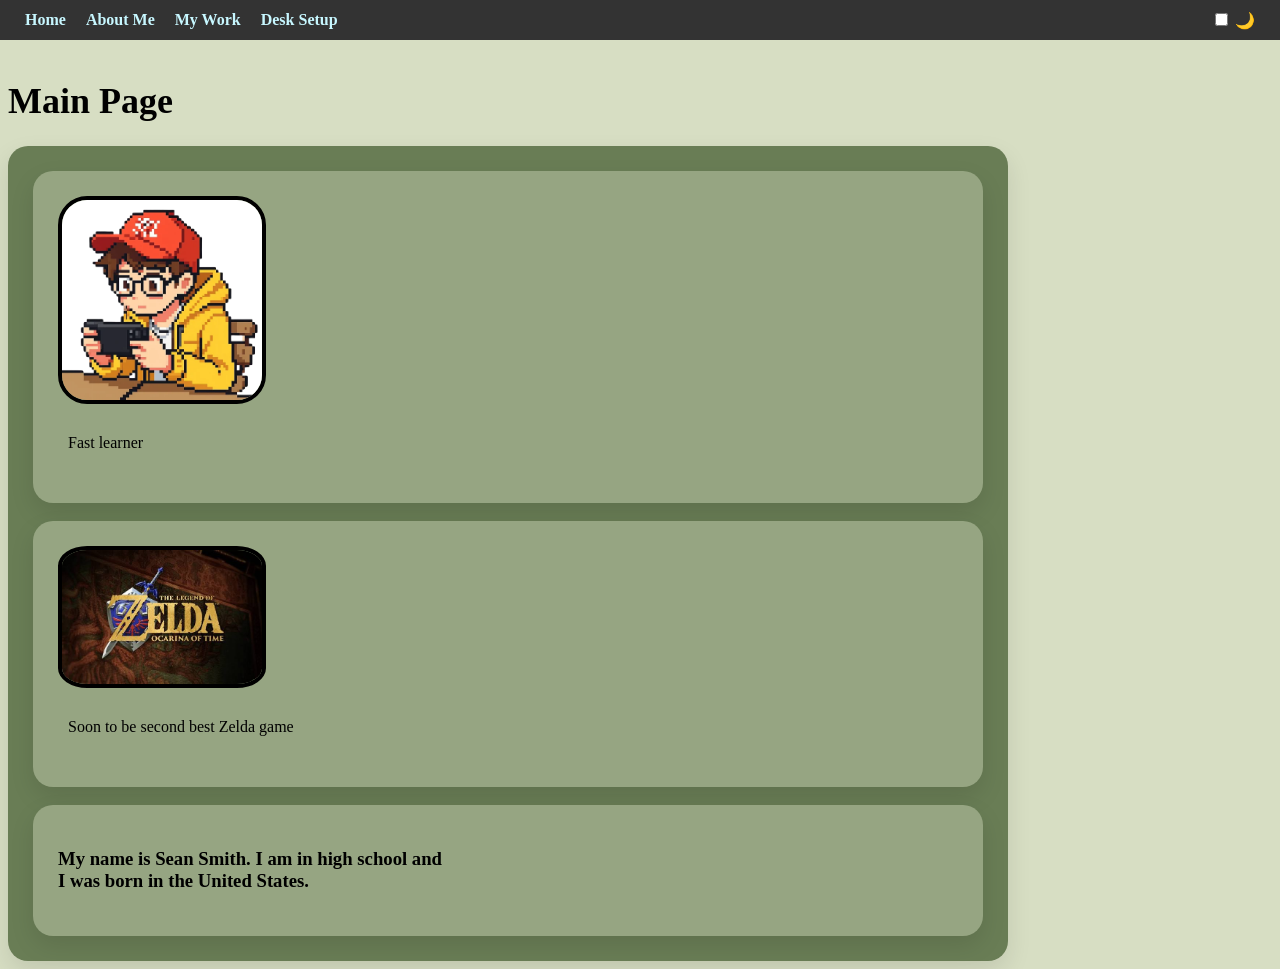
<file: Index.html>
<!DOCTYPE html>
<html lang="en">

<head>
    <meta charset="UTF-8">

    <title>Sean.S — Studio Profile</title>

    <link rel="stylesheet" href="css/style.css">

    <script>
        if (localStorage.getItem("darkMode") === "on") {
            document.documentElement.classList.add("dark-mode");
        }
    </script>

    <meta name="description" content="Main Page For Sean's site.">
</head>

<body>

    <nav>
        <div class="nav-links">
            <a href="index.html">Home</a>
            <a href="about.html">About Me</a>
            <a href="work.html">My Work</a>
            <a href="setup.html">Desk Setup</a>
        </div>

        <div class="dark-mode">
            <input type="checkbox" id="dark-mode-toggle">
            <label for="dark-mode-toggle">🌙</label>
        </div>
    </nav>

    <header>
        <h1>Main Page</h1>
    </header>
    <div class="text-box-1">

       
        <div class="text-box">
            <img
                src="images/Sean_Avatar.png"
                alt="A pixel art image of Sean"
            >
    
            <p>Fast learner</p>
       </div>

       <br>
        <div class="text-box">
            <img
                src="images/Oot_Remake.png"
                alt="A new game I need to save up for"
            >

            <p>Soon to be second best Zelda game</p>
        </div>
        <br>
        <div class="text-box">
            <h3>
                My name is Sean Smith. I am in high school and<br>
                I was born in the United States.
            </h3>
        </div>
    </div>


    <script src="js/script.js"></script>

</body>

</html>
</file>
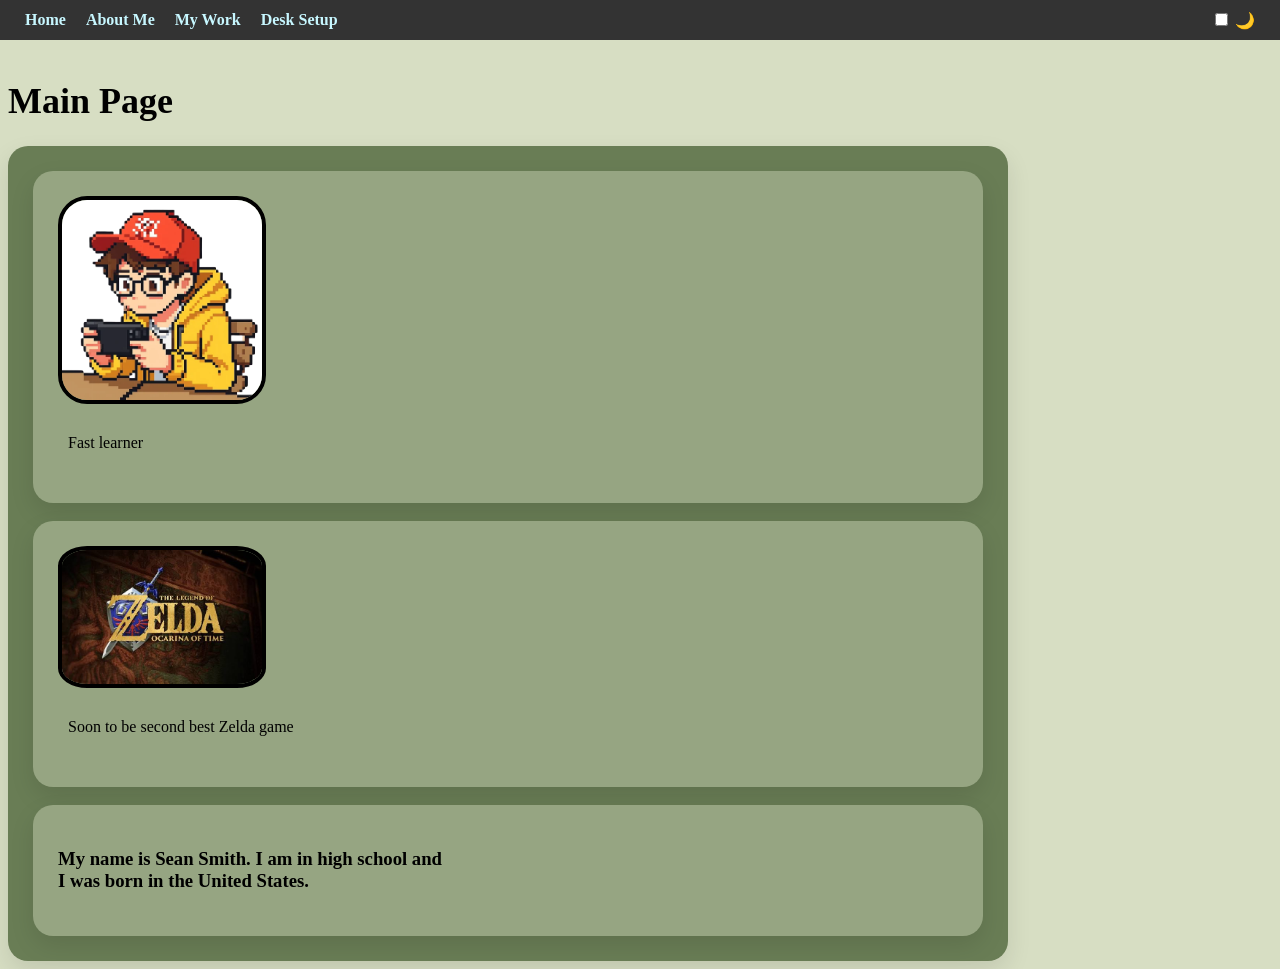
<file: index.html>
<!DOCTYPE html>
<html lang="en">

<head>
    <meta charset="UTF-8">

    <title>Sean.S — Studio Profile</title>

    <link rel="stylesheet" href="css/style.css">

    <script>
        if (localStorage.getItem("darkMode") === "on") {
            document.documentElement.classList.add("dark-mode");
        }
    </script>

    <meta name="description" content="Main Page For Sean's site.">
</head>

<body>

    <nav>
        <div class="nav-links">
            <a href="index.html">Home</a>
            <a href="about.html">About Me</a>
            <a href="work.html">My Work</a>
            <a href="setup.html">Desk Setup</a>
        </div>

        <div class="dark-mode">
            <input type="checkbox" id="dark-mode-toggle">
            <label for="dark-mode-toggle">🌙</label>
        </div>
    </nav>

    <header>
        <h1>Main Page</h1>
    </header>
    <div class="text-box-1">

       
        <div class="text-box">
            <img
                src="images/Sean_Avatar.png"
                alt="A pixel art image of Sean"
            >
    
            <p>Fast learner</p>
       </div>

       <br>
        <div class="text-box">
            <img
                src="images/Oot_Remake.png"
                alt="A new game I need to save up for"
            >

            <p>Soon to be second best Zelda game</p>
        </div>
        <br>
        <div class="text-box">
            <h3>
                My name is Sean Smith. I am in high school and<br>
                I was born in the United States.
            </h3>
        </div>
    </div>


    <script src="js/script.js"></script>

</body>

</html>
</file>
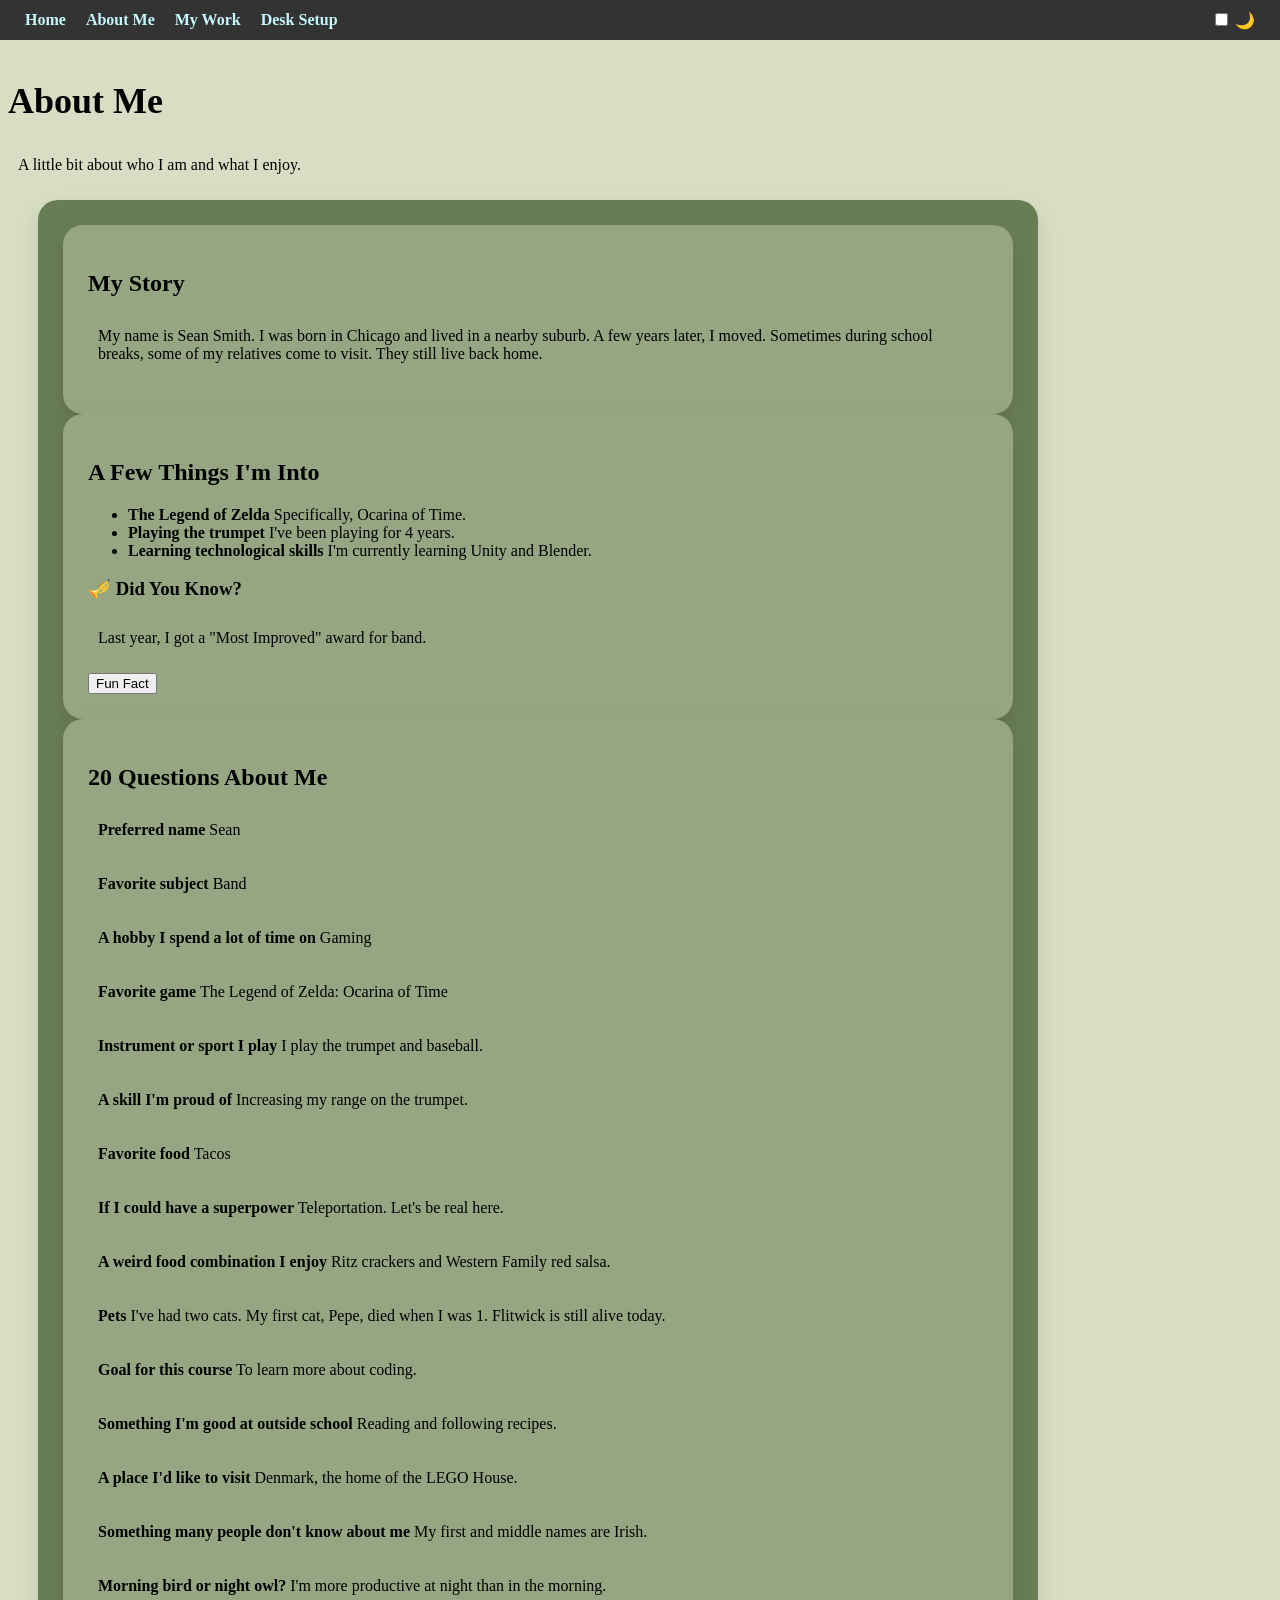
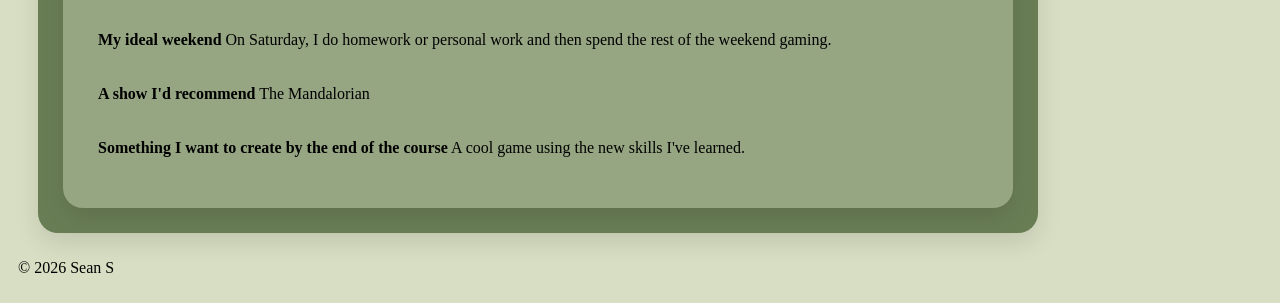
<file: about.html>
<!DOCTYPE html>
<html lang="en">

<head>
  <meta charset="UTF-8">
  <meta name="viewport" content="width=device-width, initial-scale=1.0">
  <title>About Me — Sean S</title>

  <link rel="stylesheet" href="css/style.css">

  <script>
    if (localStorage.getItem("darkMode") === "on") {
      document.documentElement.classList.add("dark-mode");
    }
  </script>
</head>

<body>

  <nav>
    <div class="nav-links">
      <a href="index.html">Home</a>
      <a href="about.html" aria-current="page">About Me</a>
      <a href="work.html">My Work</a>
      <a href="setup.html">Desk Setup</a>
    </div>

    <div class="dark-mode">
      <input type="checkbox" id="dark-mode-toggle">
      <label for="dark-mode-toggle" aria-label="Toggle dark mode">🌙</label>
    </div>
  </nav>

  <header>
    <h1>About Me</h1>
    <p>A little bit about who I am and what I enjoy.</p>
  </header>

  <main class="text-box-1">

    <section class="text-box">
      <h2 id="bio-heading">My Story</h2>

      <p>
        My name is Sean Smith. I was born in Chicago and lived in a
        nearby suburb. A few years later, I moved. Sometimes during
        school breaks, some of my relatives come to visit. They still
        live back home.
      </p>
    </section>

    <section class="text-box">
      <h2>A Few Things I'm Into</h2>

      <ul class="skills-list">
        <li class="skill-pill">
          <strong>The Legend of Zelda</strong>
          <span class="skill-detail">
            Specifically, Ocarina of Time.
          </span>
        </li>

        <li class="skill-pill">
          <strong>Playing the trumpet</strong>
          <span class="skill-detail">
            I've been playing for 4 years.
          </span>
        </li>

        <li class="skill-pill">
          <strong>Learning technological skills</strong>
          <span class="skill-detail">
            I'm currently learning Unity and Blender.
          </span>
        </li>
      </ul>

      <div class="fun-fact-box">
        <h3>🎺 Did You Know?</h3>

        <p id="fun-fact">
          Last year, I got a "Most Improved" award for band.
        </p>

        <button id="fact-btn">Fun Fact</button>
      </div>
    </section>

    <section class="text-box">
      <h2>20 Questions About Me</h2>

      <div class="questions-list">

        <p>
          <strong>Preferred name</strong>
          <span>Sean</span>
        </p>

        <p>
          <strong>Favorite subject</strong>
          <span>Band</span>
        </p>

        <p>
          <strong>A hobby I spend a lot of time on</strong>
          <span>Gaming</span>
        </p>

        <p>
          <strong>Favorite game</strong>
          <span>The Legend of Zelda: Ocarina of Time</span>
        </p>

        <p>
          <strong>Instrument or sport I play</strong>
          <span>I play the trumpet and baseball.</span>
        </p>

        <p>
          <strong>A skill I'm proud of</strong>
          <span>Increasing my range on the trumpet.</span>
        </p>

        <p>
          <strong>Favorite food</strong>
          <span>Tacos</span>
        </p>

        <p>
          <strong>If I could have a superpower</strong>
          <span>Teleportation. Let's be real here.</span>
        </p>

        <p>
          <strong>A weird food combination I enjoy</strong>
          <span>Ritz crackers and Western Family red salsa.</span>
        </p>

        <p>
          <strong>Pets</strong>
          <span>
            I've had two cats. My first cat, Pepe, died when I was 1.
            Flitwick is still alive today.
          </span>
        </p>

        <p>
          <strong>Goal for this course</strong>
          <span>To learn more about coding.</span>
        </p>

        <p>
          <strong>Something I'm good at outside school</strong>
          <span>Reading and following recipes.</span>
        </p>

        <p>
          <strong>A place I'd like to visit</strong>
          <span>Denmark, the home of the LEGO House.</span>
        </p>

        <p>
          <strong>Something many people don't know about me</strong>
          <span>My first and middle names are Irish.</span>
        </p>

        <p>
          <strong>Morning bird or night owl?</strong>
          <span>I'm more productive at night than in the morning.</span>
        </p>

        <p>
          <strong>My ideal weekend</strong>
          <span>
            On Saturday, I do homework or personal work and then
            spend the rest of the weekend gaming.
          </span>
        </p>

        <p>
          <strong>A show I'd recommend</strong>
          <span>The Mandalorian</span>
        </p>

        <p>
          <strong>Something I want to create by the end of the course</strong>
          <span>A cool game using the new skills I've learned.</span>
        </p>

      </div>
    </section>

  </main>

  <footer>
    <p>&copy; 2026 Sean S</p>
  </footer>

  <script src="js/script.js"></script>

</body>
</html>
</file>
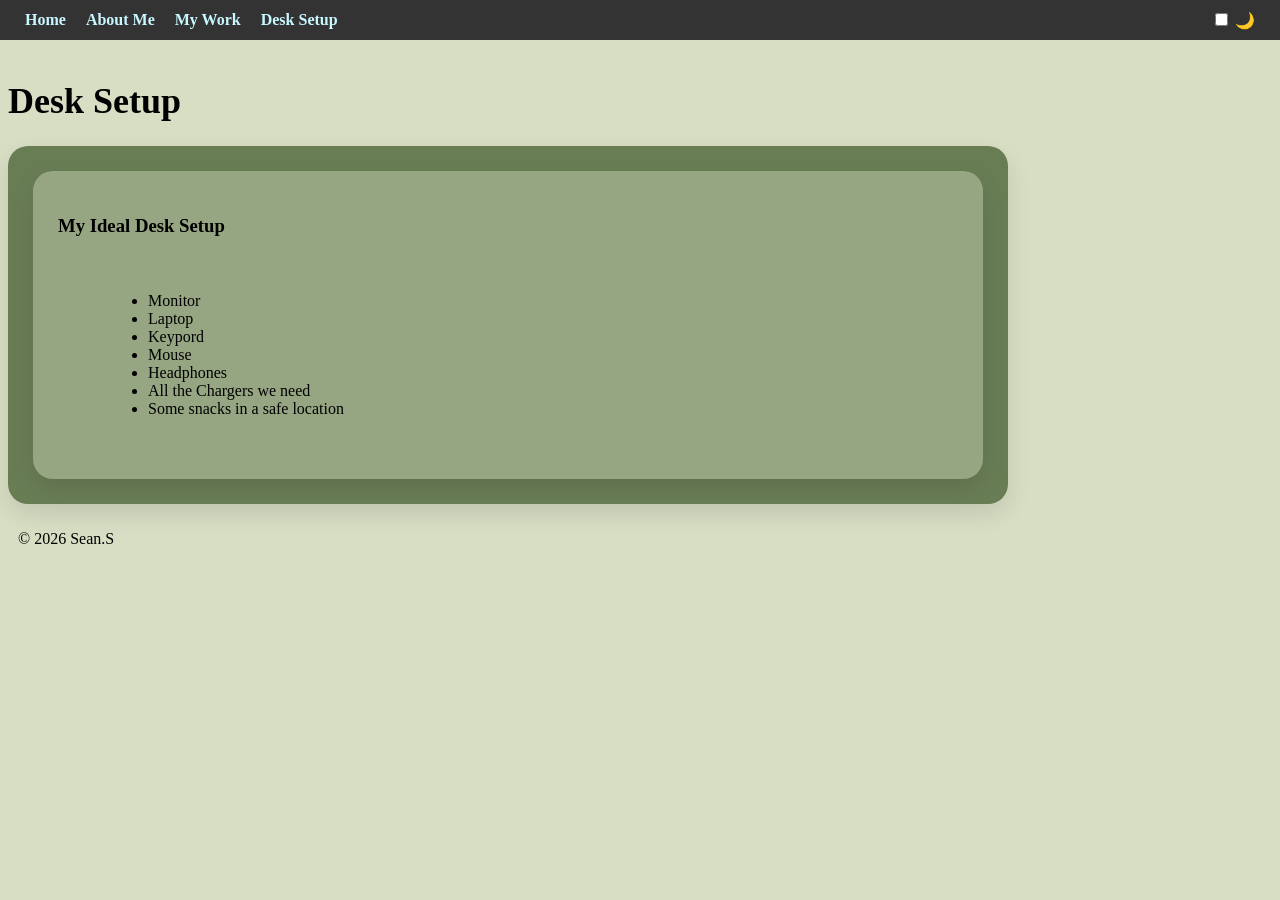
<file: setup.html>
<!DOCTYPE html>
<html lang="en">
<head>
  <meta charset="UTF-8">
  <title>Desk Setup — Sean.S
  </title>
  <link rel="stylesheet" href="css/style.css">
  
  <script>
      if (localStorage.getItem("darkMode") === "on") {
          document.documentElement.classList.add("dark-mode");
      }
  </script>
  
</head>
  

<body>
  <nav>
    <div class="nav-links">
      <a href="index.html">Home</a>
      <a href="about.html">About Me</a>
      <a href="work.html">My Work</a>
      <a href="setup.html">Desk Setup</a>
    </div>

    <div class="dark-mode">
      <input type="checkbox" id="dark-mode-toggle">
      <label for="dark-mode-toggle">🌙</label>
    </div>
  </nav>


  <header>

    <h1>Desk Setup</h1>

  </header>
  <div class="text-box-1">  
    <div class="text-box">
      <h3>My Ideal Desk Setup</h3>
      <main>
        <ul>
        <li>Monitor</li>
        <li>Laptop</li>
        <li>Keypord</li>
        <li>Mouse</li>
        <li>Headphones</li>
        <li>All the Chargers we need</li>
        <li>Some snacks in a safe location</li>
        </ul>
      </main>
    </div>
  </div>
  <footer>
    <p>&copy; 2026 Sean.S</p>
  </footer>


  <script src="js/script.js"></script>
</body>
</html>
</file>
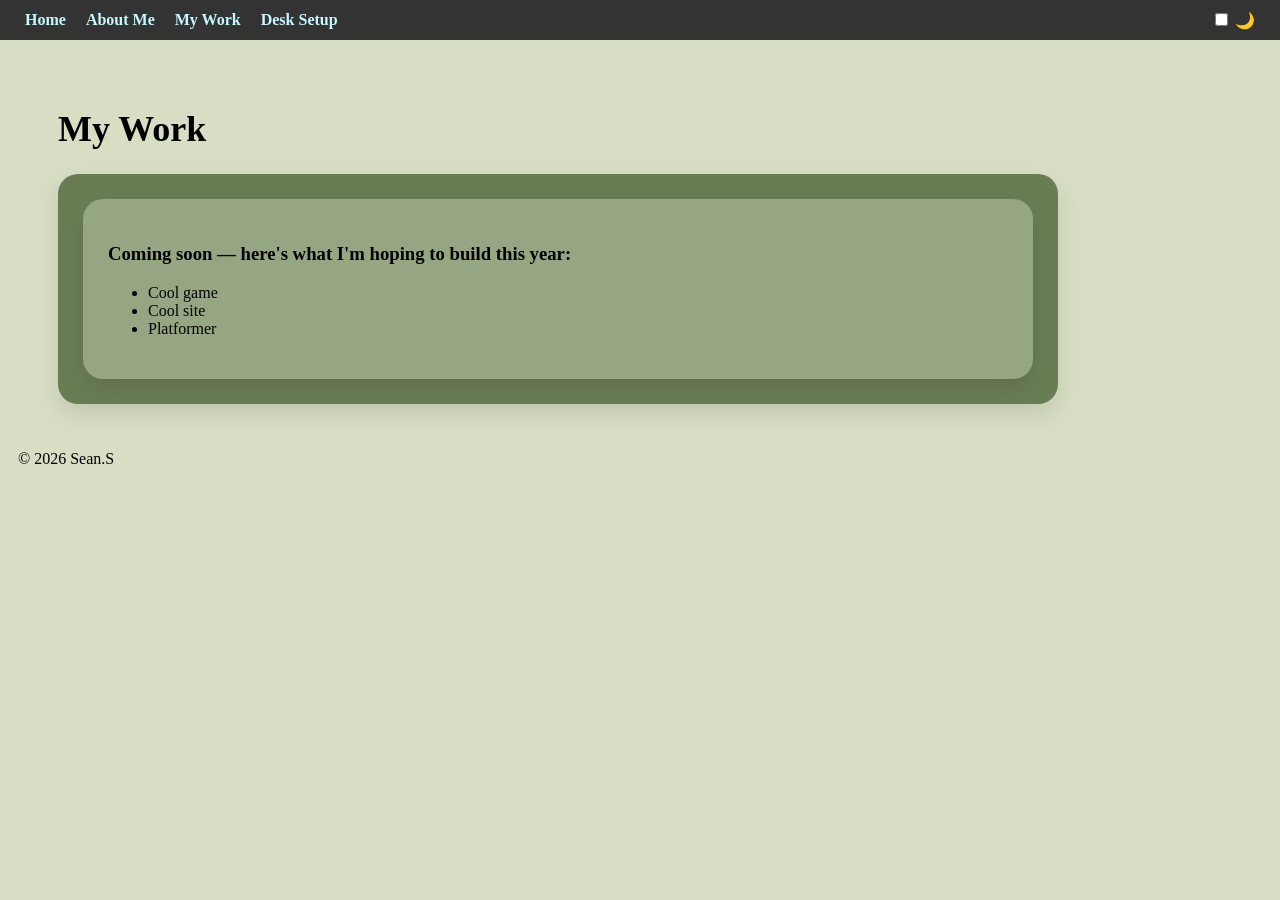
<file: work.html>
<!DOCTYPE html>
<html lang="en">

<head>
    <meta charset="UTF-8">

    <title>My Work — Sean.S</title>

    <link rel="stylesheet" href="css/style.css">

    <script>
        if (localStorage.getItem("darkMode") === "on") {
            document.documentElement.classList.add("dark-mode");
        }
    </script>
</head>

<body>

    <nav>
        <div class="nav-links">
            <a href="index.html">Home</a>
            <a href="about.html">About Me</a>
            <a href="work.html">My Work</a>
            <a href="setup.html">Desk Setup</a>
        </div>

        <div class="dark-mode">
            <input type="checkbox" id="dark-mode-toggle">
            <label for="dark-mode-toggle">🌙</label>
        </div>
    </nav>


    <main>

        <header>
            <h1>My Work</h1>
        </header>
        <div class="text-box-1">
            <div class="text-box">
                <h3>
                    Coming soon — here's what I'm hoping to build this year:
                </h3    >

                <ul>
                    <li>Cool game</li>
                    <li>Cool site</li>
                    <li>Platformer</li>
                </ul>
            </div>
        </div>
    </main>

  <footer>
    <p>&copy; 2026 Sean.S</p>
  </footer>
    <script src="js/script.js"></script>

</body>

</html>
</file>
<file: css/style.css>
:root {
  --accent: #3366cc;
  --text: black;
--card-background: rgb(150, 165, 130);
--card-background-1: rgb(105, 125, 85);
--bg: rgb(215, 222, 195);

  --card-shadow: 0 10px 25px rgba(0, 0, 0, 0.1);
  --nav-background: #333333;
}

body {
  background-color: var(--bg);
  color: var(--text);
  
  transition:
    background-color 0.5s ease,
    color 0.5s ease;
}

nav {
  transition: background-color 0.5s ease;
}

nav a {
  transition: color 0.3s ease;
}


h1 {
  font-size: 36px;
  margin-top: 80px;
}


nav {
  display: flex;
  align-items: center;
  justify-content: space-between;

  padding: 10px 25px;
  background-color: var(--nav-background);

  position: fixed;
  top: 0;
  left: 0;
  width: 100%;
  box-sizing: border-box;

  z-index: 1000;
}

.nav-links {
  display: flex;
  gap: 20px;
}

nav a {
  text-decoration: none;
  color: rgb(199, 247, 255);
  font-weight: bold;
}

nav a:hover {
  color: rgb(85, 148, 221);
}


img {
  max-width: 200px;
  border-radius: 14%;
  border: 4px solid #000000;
}

p {
  padding: 10px;
  line-height: 18px;
}

main {
  max-width: 1000px;
  margin-left: 30px;
  padding: 20px;
  text-align: left;
}


.text-box {
  background-color: var(--card-background);
  box-shadow: var(--card-shadow);
  border-radius: 20px;

  padding: 25px;
  width: 1000px;
  max-width: 100%;
  box-sizing: border-box;
}

.text-box-1 {
  background-color: var(--card-background-1);
  box-shadow: var(--card-shadow);
  border-radius: 20px;

  padding: 25px;
  width: 1000px;
  max-width: 100%;
  box-sizing: border-box;
}

/* 🌙 DARK MODE */
.dark-mode {
  --bg: rgb(57, 59, 52);
  --text: #f4f4f4;
  --card-background:rgb(95, 109, 76);
  --card-background-1:rgb(137, 148, 116);
  --card-shadow: 0 4px 15px rgba(0, 0, 0, 0.1);
  --nav-background: #636363;
}
</file>
